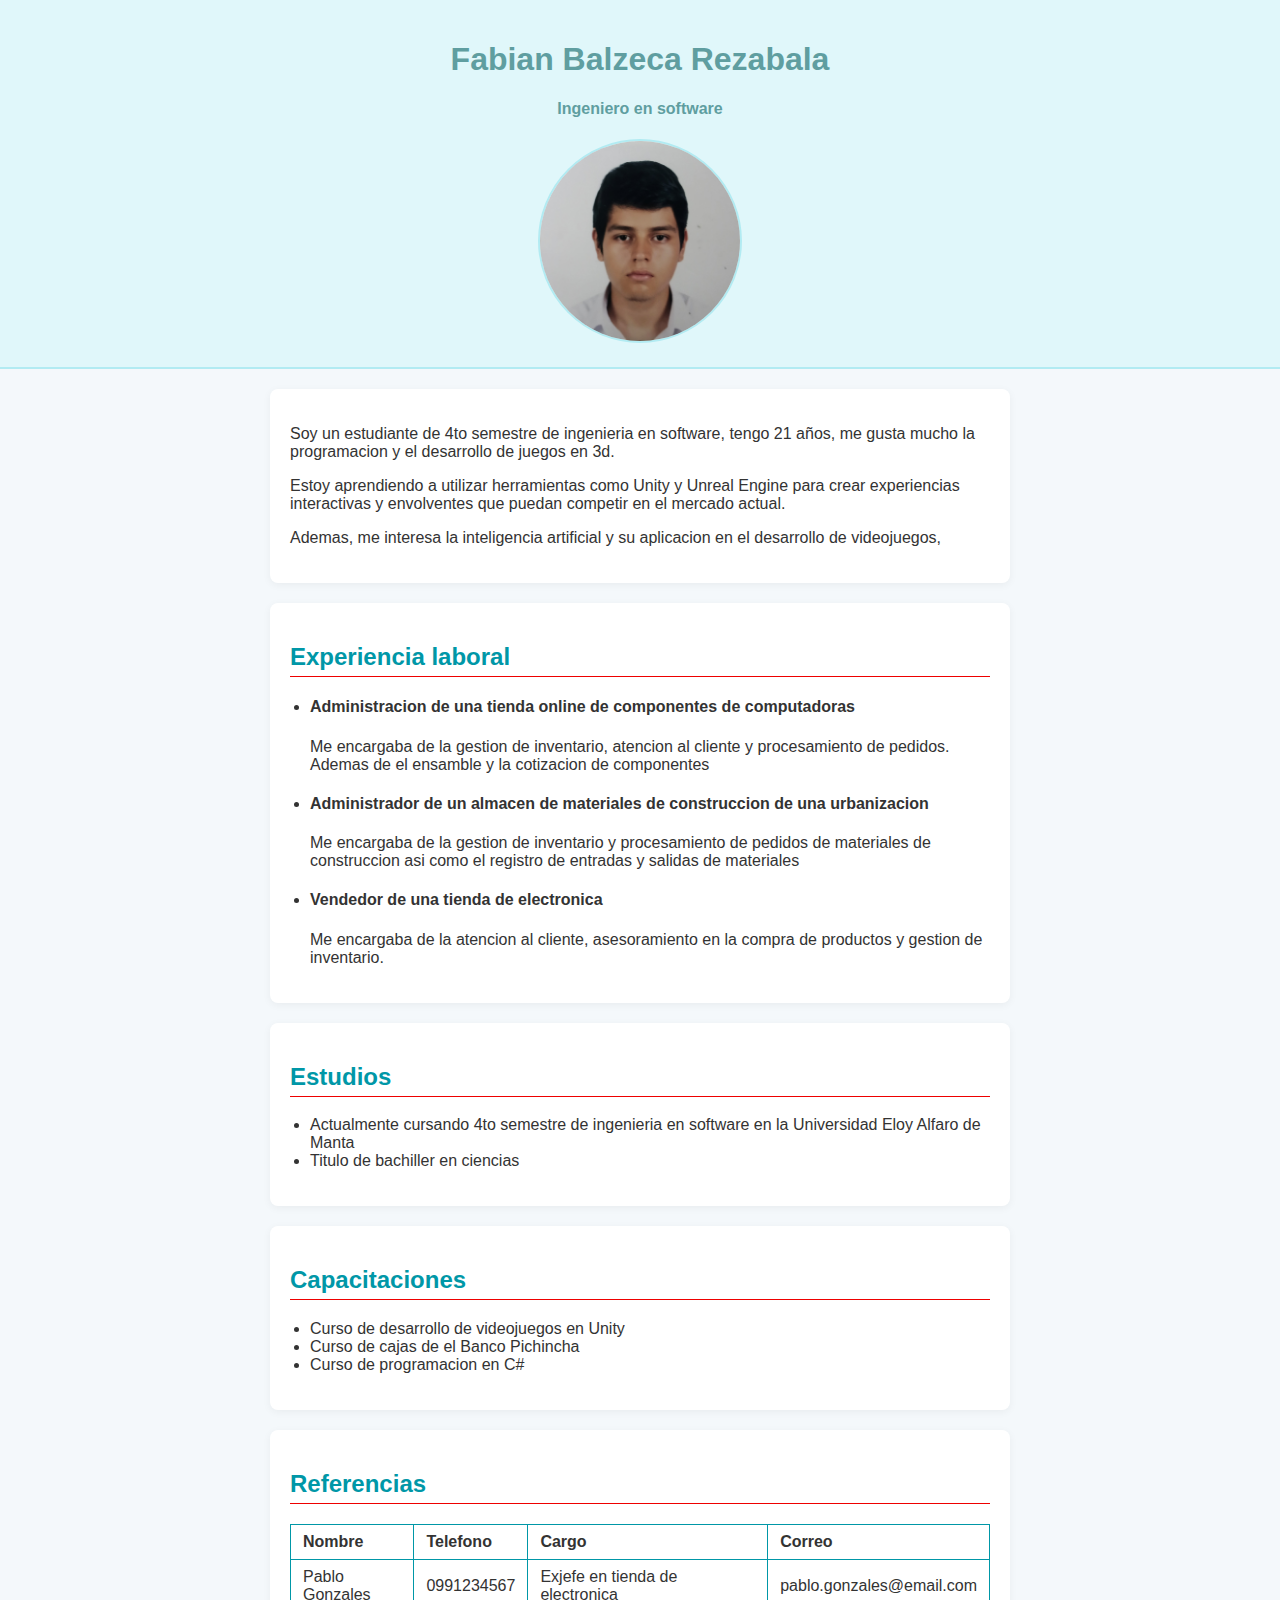
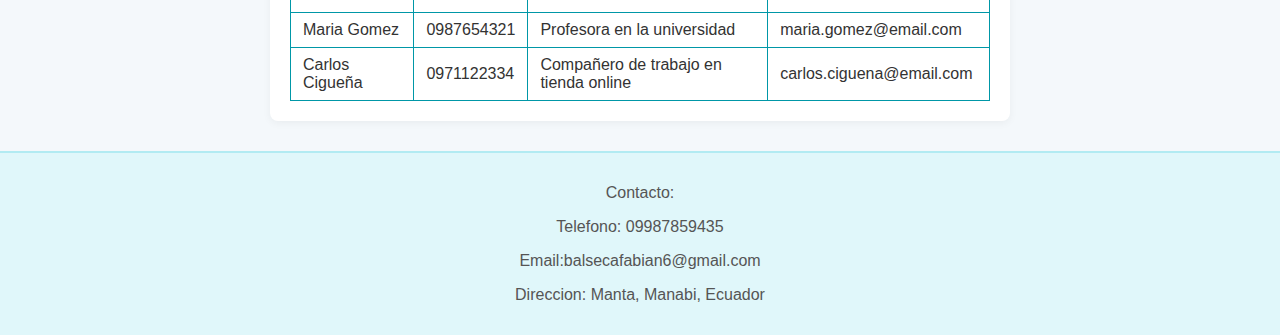
<file: index.html>
<!DOCTYPE html>
<html lang="en">

<head>
    <meta charset="UTF-8">
    <meta name="viewport" content="width=device-width, initial-scale=1.0">
    <title>Document</title>
    <link rel="stylesheet" href="estilo.css">
</head>


<body>
    <header>

        <div id="cabezera">
            <h1 style="color: cadetblue;">Fabian Balzeca Rezabala</h1>
            <h4 style="color: cadetblue;">Ingeniero en software</h4>
            <img id="perfil" src="sda.jpg" alt="no file found" width="200" height="200">
        </div>
    </header>

    <main>

        <div id="informacion-personal">

            <p>

                Soy un estudiante de 4to semestre de ingenieria en software, tengo 21 años, me gusta mucho la
                programacion y el
                desarrollo
                de juegos en 3d.
            </p>
            <p>Estoy aprendiendo a utilizar herramientas como Unity y Unreal Engine para crear experiencias interactivas
                y
                envolventes que puedan competir en el mercado actual.
            </p>
            <p>
                Ademas, me interesa la inteligencia artificial y su aplicacion en el desarrollo de videojuegos,</p>
            </p>

        </div>

        <div id="experiencia-laboral">

            <h2>Experiencia laboral</h2>

            <ul>

                <li>
                    <h4> Administracion de una tienda online de componentes de computadoras</h4>
                </li>
                <p>Me encargaba de la gestion de inventario, atencion al cliente y procesamiento de pedidos. Ademas de
                    el
                    ensamble y la cotizacion de componentes</p>

                <li>
                    <h4>Administrador de un almacen de materiales de construccion de una urbanizacion </h4>
                </li>
                <p>Me encargaba de la gestion de inventario y procesamiento de pedidos de materiales de construccion asi
                    como
                    el registro de entradas y salidas de materiales</p>
                </p>

                <li>
                    <h4> Vendedor de una tienda de electronica</h4>
                </li>

                <p>
                    Me encargaba de la atencion al cliente, asesoramiento en la compra de productos y gestion de
                    inventario.
                </p>

            </ul>

        </div>

        <div id="Estudios">
            <h2>Estudios</h2>
            <ul>
                <li>Actualmente cursando 4to semestre de ingenieria en software en la Universidad Eloy Alfaro de
                    Manta
                </li>
                <li>Titulo de bachiller en ciencias </li>
            </ul>
        </div>

        <div id="Capacitaciones">
            <h2>Capacitaciones</h2>
            <ul>
                <li>Curso de desarrollo de videojuegos en Unity</li>
                <li>Curso de cajas de el Banco Pichincha</li>
                <li>Curso de programacion en C#</li>
            </ul>


        </div>

        <div id="Referencias">
            <h2>Referencias</h2>

            <table>

                <tr>
                    <th>Nombre</th>
                    <th>Telefono</th>
                    <th>Cargo</th>
                    <th>Correo</th>
                </tr>
                <tr>
                    <td>Pablo Gonzales</td>
                    <td>0991234567</td>
                    <td>Exjefe en tienda de electronica</td>
                    <td>pablo.gonzales@email.com</td>
                </tr>
                <tr>
                    <td>Maria Gomez</td>
                    <td>0987654321</td>
                    <td>Profesora en la universidad</td>
                    <td>maria.gomez@email.com</td>
                </tr>
                <tr>
                    <td>Carlos Cigueña</td>
                    <td>0971122334</td>
                    <td>Compañero de trabajo en tienda online</td>
                    <td>carlos.ciguena@email.com</td>
                </tr>



            </table>


        </div>

    </main>

    <footer>

        <p>Contacto:</p>
        <p>Telefono: 09987859435</p>
        <p>Email:balsecafabian6@gmail.com</p>
        <p>Direccion: Manta, Manabi, Ecuador</p>

    </footer>






</body>

</html>
</file>
<file: estilo.css>
/* Fondo suave y fuente legible */
body {
    background-color: #f4f8fb;
    font-family: Arial, Helvetica, sans-serif;
    color: #333;
    margin: 0;
    padding: 0;
}

/* Encabezado centrado y destacado */
header {
    background-color: #e0f7fa;
    padding: 20px 0;
    text-align: center;
    border-bottom: 2px solid #b2ebf2;
}

/* Imagen de perfil redonda */
#perfil {
    border-radius: 50%;
    border: 2px solid #b2ebf2;
}

/* Secciones principales con espacio */
main>div {
    background: #fff;
    margin: 20px auto;
    padding: 20px;
    max-width: 700px;
    border-radius: 8px;
    box-shadow: 0 2px 8px rgba(0, 0, 0, 0.05);
}

/* Títulos de sección */
h2 {
    color: #0097a7;
    border-bottom: 1px solid #ee0000;
    padding-bottom: 5px;
}

/* Listas */
ul {
    padding-left: 20px;
}

/* Tabla con líneas visibles */
table,
th,
td {
    border: 1px solid #0097a7;
    border-collapse: collapse;
}

th,
td {
    padding: 8px 12px;
    text-align: left;
}

/* Pie de página sencillo */
footer {
    background-color: #e0f7fa;
    text-align: center;
    padding: 15px 0;
    margin-top: 30px;
    border-top: 2px solid #b2ebf2;
    color: #555;
}
</file>
